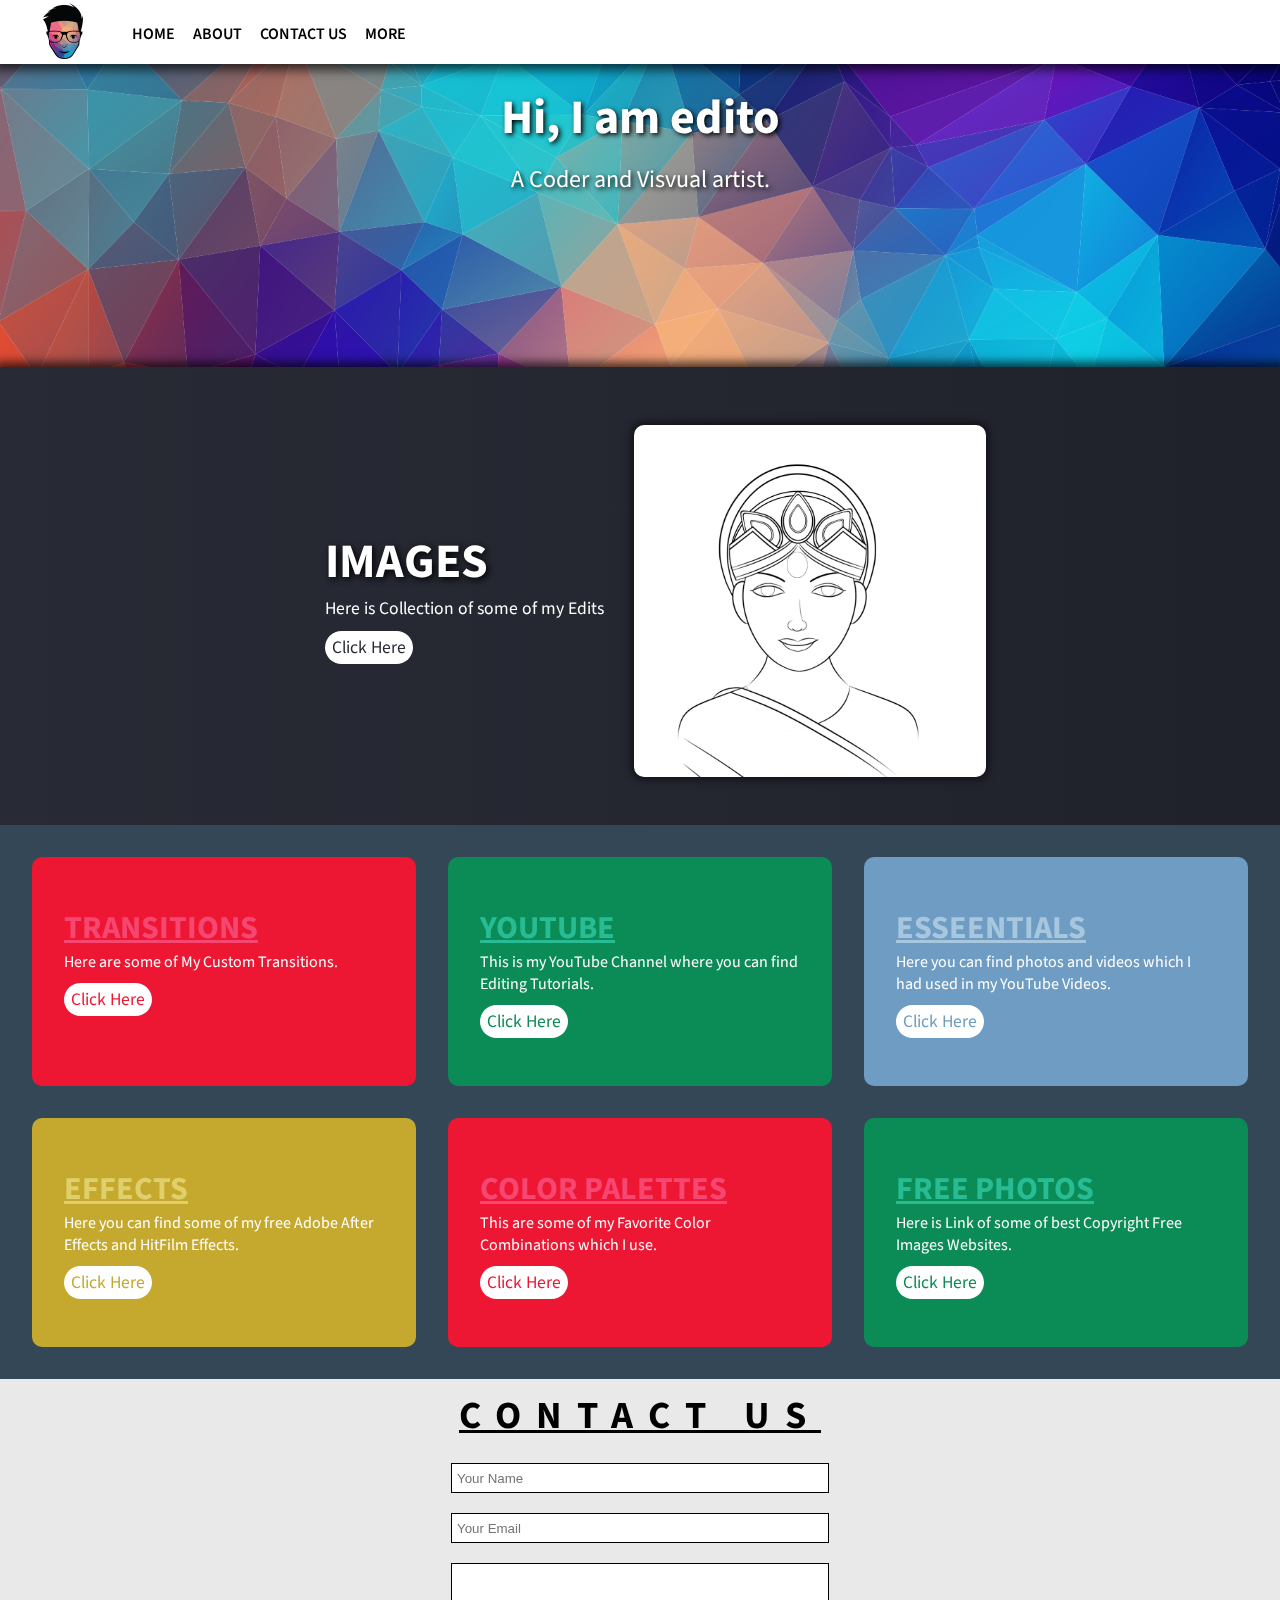
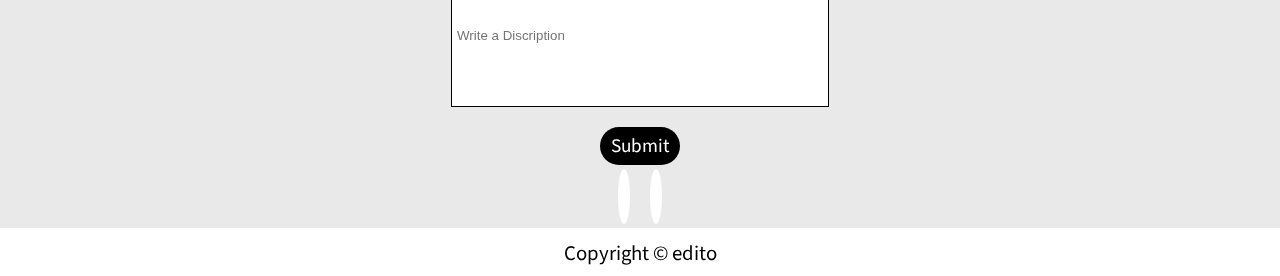
<file: index.html>
<!DOCTYPE html>
<html lang="en">

<head>
  <meta charset="UTF-8" />
  <meta http-equiv="X-UA-Compatible" content="IE=edge" />
  <meta name="viewport" content="width=device-width, initial-scale=1.0" />
  <link rel="stylesheet" href="https://cdnjs.cloudflare.com/ajax/libs/font-awesome/6.0.0-beta2/css/all.min.css"
    integrity="sha512-YWzhKL2whUzgiheMoBFwW8CKV4qpHQAEuvilg9FAn5VJUDwKZZxkJNuGM4XkWuk94WCrrwslk8yWNGmY1EduTA=="
    crossorigin="anonymous" referrerpolicy="no-referrer" />
  <link rel="preconnect" href="https://fonts.googleapis.com" />
  <link rel="preconnect" href="https://fonts.gstatic.com" crossorigin />
  <link
    href="https://fonts.googleapis.com/css2?family=Source+Sans+Pro:ital,wght@0,200;0,300;0,400;0,600;0,700;0,900;1,200;1,300;1,400;1,600;1,700;1,900&display=swap"
    rel="stylesheet" />
  <link rel="apple-touch-icon" sizes="180x180" href="/apple-touch-icon.png">
  <link rel="icon" type="image/png" sizes="32x32" href="/favicon-32x32.png">
  <link rel="icon" type="image/png" sizes="16x16" href="/favicon-16x16.png">
  <link rel="manifest" href="/site.webmanifest">

  <link rel="stylesheet" href="style.css" />
  <link rel="stylesheet" href="responsive.css" />
  <title>edito</title>
</head>

<body>
  <header>

    <nav class="nav-bar nav-h">
      <div class="logo-resp"><img src="edito logo vec.png" alt="logo" /></div>
      <ul class="nav-list nav-d-none">
        <div class="logo"><img src="edito logo vec.png" alt="logo" /></div>
        <li class="item"><a href="#">HOME</a></li>
        <li class="item"><a href="#about">ABOUT</a></li>
        <li class="item"><a href="#contact">CONTACT US</a></li>
        <li class="item"><a href="#more">MORE</a></li>
        <!-- <div class="nav-input">
            <input type="text" placeholder="Search" />
            <i class="fas fa-search"></i>
          </div> -->
      </ul>
      <div class="burger">
        <div class="line1"></div>
        <div class="line2"></div>
        <div class="line3"></div>
      </div>
    </nav>

    <div class="bg">
      <h1>Hi, I am edito</h1>
      <p>A Coder and Visvual artist.</p>
      <video preload="none" autoplay loop src="/video/editomotion(1).mp4"></video>
    </div>

  </header>

  <section class="main1">


    <div class="stuff">
      <div class="name">
        <h1>IMAGES</h1>
        <p>Here is Collection of some of my Edits</p>
        <a href="photo.html">Click Here</a>
      </div>
      <div class="nameimg">

      </div>
    </div>
  </section>


  <section>
    <div class="stuff2" id="more">

      <div class="card" style="background-color: rgb(238, 23, 51);">
        <i class="fa-dot-circle far"></i>
        <h1>TRANSITIONS</h1>
        <p>Here are some of My Custom Transitions.</p>
        <a target="_blank" href="" style="color:rgb(238, 23, 51)">Click Here</a>
      </div>

      <div class="card" style="background-color: rgb(11, 139, 86);">
        <i class="fa-dot-circle far"></i>
        <h1>YOUTUBE</h1>
        <p>This is my YouTube Channel where you can find Editing Tutorials.</p>
        <a target="_blank" href="https://www.youtube.com/channel/UCWsA_OfcT3YofQ3VmA9u3MA"
          style="color:rgb(11, 139, 86)">Click Here</a>
      </div>

      <div class="card" style="background-color: rgb(110, 156, 194);">
        <i class="fa-dot-circle far"></i>
        <h1>ESSEENTIALS</h1>
        <p>Here you can find photos and videos which I had used in my YouTube Videos.</p>
        <a href="" style="color:rgb(110, 156, 194)">Click Here</a>
      </div>

      <div class="card" style="background-color: rgb(197, 169, 46);">
        <i class="fa-dot-circle far"></i>
        <h1>EFFECTS</h1>
        <p>Here you can find some of my free Adobe After Effects and HitFilm Effects.</p>
        <a href="" style="color:rgb(197, 169, 46)" ;">Click Here</a>
      </div>

      <div class="card" style="background-color: rgb(238, 23, 51);">
        <i class="fa-dot-circle far"></i>
        <h1>COLOR PALETTES</h1>
        <p>This are some of my Favorite Color Combinations which I use.</p>
        <a href="" style="color:rgb(238, 23, 51)">Click Here</a>
      </div>

      <div class="card" style="background-color: rgb(11, 139, 86);">
        <i class="fa-dot-circle far"></i>
        <h1>FREE PHOTOS</h1>
        <p>Here is Link of some of best Copyright Free Images Websites.</p>
        <a href="" style="color:rgb(11, 139, 86)">Click Here</a>
      </div>


    </div>
  </section>

  <section id="contact">
    <h1>CONTACT US</h1>
    <div class="contactusdiv">
      <form action="" class="contactus">
        <input type="text" id="name" placeholder="Your Name">
        <input type="email" id="email" placeholder="Your Email">
        <input type="textarea" id="discription" cols="30" rows="10" placeholder="Write a Discription">
        <a class="inputsubmit" href="">Submit</a>
      </form>
    </div>

    <div class="socialmedia">
      <a target="_blank" href="https://www.instagram.com/edito_/"><i class="fa-instagram fab"> </i></a>
      <a target="_blank" href="https://www.youtube.com/channel/UCWsA_OfcT3YofQ3VmA9u3MA"><i
          class="fa-youtube fab"></i></a>
    </div>

  </section>

  <footer class="footer">Copyright &copy; edito</footer>



  <script src="app.js"></script>
</body>

</html>
</file>
<file: style.css>
* {
  margin: 0;
  padding: 0;
  box-sizing: border-box;
}

html{
    scroll-behavior: smooth;
}
    

body {
  font-family: "Source Sans Pro", sans-serif;
}



/* FOR NAVIGATION BAR */
.nav-bar {
  position: sticky;
  top: 0;
  height: 4rem;
  background-color: white;
  transition: all 0.7s ease;
  z-index: 2;
  box-shadow: 0px 0px 10px 6px rgba(0, 0, 0, 0.678);
  overflow-y: hidden;
}

.logo {
  margin: 0px 40px;
}

.logo img {
  height: 3.5rem; 
}

.logo-resp {
  display: none;
}

.nav-list {
  display: flex;
  align-items: center;
  padding: 3px;
  /* visibility: visible; */
  opacity: 100%;
  transition: opacity 0.9s ease;
}

.item{
  list-style: none;
  margin: 0px 9px;
  font-family: "Source Sans Pro", sans-serif; 
  font-weight: 600;
  font-size: 1rem;
  transition: all 0.3s ease ;
}


.item a {
  color: black;
  text-decoration: none;
  transition: all 0.9s ease;
}

.item a:hover{
  color: rgb(110, 110, 110);
  text-decoration: wavy underline;
  letter-spacing: 3px;

}

.nav-input {
  position: absolute;
  right: 50px;
}

.nav-input input {
  animation: none;
  -moz-appearance: none;
  -webkit-appearance: none;
  appearance: none;
  -moz-animation: none;
  -webkit-animation: none;
  outline: none;
  border: none;
  border-radius: 0px;
  padding: 3px 5px;
  height: 30px;
  border: 3px solid black;
  width: 250px;
}

.nav-input i {
  position: absolute;
  color: white; 
  padding: 5px 6px 0px 6px;
  background-color: black;
  height: 30px;
  width: 30px;
  /* margin: 0px 1px; */
}

.burger {
  display: none;
}

.line1,
.line2,
.line3 {
  width: 30px;
  height: 4px;
  background-color: black;
  margin: 5px;
  transition: all 0.5s ease-in;
}

.line2 {
  opacity: 100%;
  transition: all 0.7s ease-in;
}

/* FOR BACKGROUND IMAGE */
.bg {
  background: url(img/bg.png);
  /* background: rgba(204, 13, 13, 0.582) url(../img/bg.png); */
  max-height: 100%;
  /* min-height: calc(100vh - 4rem - 1.3rem ) ; */
  width: 100%;
  background-repeat: no-repeat;
  background-size: 100%;
  background-position: top;
  display: flex;
  /* background-blend-mode: overlay; */
  flex-direction: column;
  justify-content: center;
  align-items: center;
  /* position: relative; */
}

.bg video {
  mix-blend-mode: multiply;
  width: 10%;
  margin: 0px 0px 10px 0px;
}

.bg h1 {
  font-size: 3rem;
  color: white;
  margin: 20px 0px 5px 0px;
  text-align: center;
  text-shadow: 2px 2px 5px rgb(0, 0, 0);
}

.bg p {
  margin: 5px 0px 10px 0px;
  text-align: center;
  color: white;
  font-size: 1.5rem;
  text-shadow: 2px 2px 5px rgb(0, 0, 0);
}

/* FOR MAIN STUFF */
.stuff {
  /* background-color: rgb(40, 42, 53); */
  background: linear-gradient(-90deg,rgb(32, 34, 43),rgb(40, 42, 53));
  width: 100%;
  display: flex;
  justify-content: center;
  align-items: center;
  padding: 3rem 0;
  box-shadow: 0px 0px 9px 5px rgba(0, 0, 0, 0.678);
}

.name {
  color: white;
  margin: 0px 30px;
  display: flex;
  flex-direction: column;
  justify-content: center;
  align-items: flex-start;
}

.name h1 { 
  font-size: 3rem;
  color: white;
  text-shadow: 2px 2px 7px black;
}

.name p {
  font-size: 1.1rem;
  text-align: center;
}

.name a {
  background: white;
  color: rgb(40, 42, 53);
  display: inline-block;
  justify-content: center;
  align-items: center;
  text-decoration: none;
  background: white;
  font-size: 1.1rem;
  margin: 10px 0px 0px 0px;
  padding: 4px 7px;
  border-radius: 25px;
  transition: all 0.2s ease;
}

.name a:hover{
  opacity: 70%;
}

.nameimg{
  background:white url(img/matarani1.jpg); 
  background-size: cover;
  width:  22rem;
  height: 22rem;
  margin: 10px 0px 0px 0px;
  /* border: 2px solid white; */
  /* background-blend-mode: overlay; */
  box-shadow: 0px 0px 9px 2px rgba(0, 0, 0, 0.616);
  border-radius: 10px;
   
  animation: slider 12s infinite linear;

}

@keyframes slider{
    0%{
        background-image: url(img/matarani1.jpg); 
    }

    35%{
        background-image: url(img/Matarani.jpg);
    }

    75%{
        background-image: url(img/matarani2.jpg);
    }


}

/* FOR MAIN2 SECCTION */
.stuff2{
    background-color: #334756;
    /* background-image: linear-gradient(0deg, #334756,#fF4C29); */
    display: grid;
    grid-template-columns: repeat(auto-fit,minmax(340px,1fr));
    grid-gap: 2em;
    padding: 2em;
}

/* @keyframes gradient {
    from{
        background-image: linear-gradient(0deg, #334756,#fF4C29);
    }
    
    to{
        background-image: linear-gradient(0deg,#fF4C29,#334756);
    }
} */

.card{
    display: block;
    background-color: tomato;
    color: white;
    padding: 3rem 2rem;
    border-radius: 10px;
}

.card:hover{
    
    box-shadow: 0px 0px 7px 2px rgb(31, 31, 31);
}
.card i{
    font-size: 2rem;
    margin: 0px 0px 7px 0px;
}

.card h1{
    font-size: 2rem;
    /* text-align: center; */
    mix-blend-mode: soft-light;
    text-decoration: underline;
    /* mix-blend-mode: overlay; */
}

.card p{
    font-size: 1rem;
    /* text-align: center; */
  }

  .card a{
  display: inline-block;
  justify-content: center;
  align-items: center;
  text-decoration: none;
  background: white;
  font-size: 1.1rem;
  margin: 10px 0px 0px 0px;
  padding: 4px 7px;
  border-radius: 25px;
  transition: all 0.2s ease;
}

.card a:hover{
   opacity: 70%;
}
#contact{
  background-color: rgb(233, 233, 233);
    padding: 10px;
  }
  
  /* FOR CONTACT US */
  #contact h1{
    text-align: center;
    margin: 0px 0px 10px 0px;
    font-size: 2.4rem;
    letter-spacing: 15px;
    text-decoration: underline;
  }
  .contactus{
    display: flex;
    flex-direction: column;
    justify-content: center;
    align-items: center;
    margin: 0px 0px 10px 0px;
  }
  
  .contactus a{
    
    text-decoration: none;
    color: white;
    background: #000000;
    font-size: 1.2rem;
    margin: 10px 0px 0px 0px;
    display: block; 
    padding: 5px 5px 5px 11px;
    width: 5rem;
    border-radius: 25px;
    transition: all 0.4s ease
    
  }
  
  .contactus a:hover{
    background-color: rgb(238, 23, 51);
  }
  
  .contactus input{
    animation: none;
    -moz-appearance: none;
    -webkit-appearance: none;
    appearance: none;
    -moz-animation: none;
    -webkit-animation: none;
    outline: none;
    border: none;
    border-radius: 0px;
    padding: 3px 5px;
    height: 30px;
    border: 1px solid black;
    width: 30%;
    margin: 10px;
  }
  
  #discription {
    min-height: 9rem;  
  } 
  
  .socialmedia{
    display: flex;
    justify-content: center;
    align-content: center;
  }
  
  .socialmedia i{
    font-size: 1.9rem;
    margin: 5px 10px;
    transition: all 0.4s ease;
    background-color: white;
    padding: 6px;
    border-radius: 50%;
  }

.socialmedia a {
  text-decoration: none;
  color: #000000;
  display: inline;
}
 
.socialmedia a:hover{
  color: rgb(238, 23, 51);
}


/* FOR FOOTER */
.footer {
  font-family: "Source Sans Pro", sans-serif;
  text-align: center; 
  font-size: 1.3rem;
  height: 3rem;
  padding: 0.7rem 0 0 0;
  background-color: white;
}



/* FOR ANIMATION BACKGROUND */
</file>
<file: responsive.css>
@media only screen and (max-width: 800px) {
  /* FOR NAVIGATION BAR AND Header */
  .burger {
    display: block;
    position: absolute;
    right: 30px;
    top: 10px;
  }

  .line1-anim {
    transform: rotate(45deg) translate(12px, 1px);
  }

  .line3-anim {
    transform: rotate(-45deg) translate(12px, -1px);
  }
  .line2-anim {
    opacity: 0%;
    transform: translate(7px);
  }

  .logo-resp {
    display: block;
  }

  .logo-resp-resp {
    display: none;
  }

  .logo-resp img {
    margin: 2px 40px;
    height: 3rem;
  }
  .nav-bar {
    height: 12rem;
    position: relative;
  }

  .nav-d-none {
    /* display: none; */
    visibility: hidden;
    opacity: 0%;
  }

  .nav-h {
    height: 3.5rem;
  }

  .nav-list {
    flex-direction: column;
    padding: 10px;
  }

  .item {
    margin: 5px 0px;
  }

  .nav-input {
    position: static;
  }

  .nav-input input {
    width: 180px;
  }

  .bg video {
    mix-blend-mode: multiply;
    width: 15%;
    margin: 0px 0px 10px 0px;
  }

  .bg h1 {
    font-size: 2rem;
    color: white;
    margin: 20px 0px 5px 0px;
    text-align: center;
    text-shadow: 2px 2px 5px rgb(0, 0, 0);
  }

  .bg p {
    margin: 5px 0px 10px 0px;
    text-align: center;
    color: white;
    font-size: 1.2rem;
    text-shadow: 2px 2px 5px rgb(0, 0, 0);
  }

  /* FOR MAIN SECTION */

  .stuff {
    flex-direction: column;
  }
  .name {
    color: white;
    margin: 0px 30px;
    /* padding: 10px; */
    display: flex;
    flex-direction: column;
    justify-content: center;
    align-items: center;
  }

  .stuff2{
    background-color: #334756;
    /* background-image: linear-gradient(0deg, #334756,#fF4C29); */
    display: grid;
    grid-template-columns: repeat(auto-fit,minmax(270px,1fr));
    grid-gap: 2em;
    padding: 2em;
}

.nameimg{
    background-image: url(img/matarani1.jpg); 
    background-size: cover;
    width:  17rem;
    height: 19rem;
    margin: 20px 0px 0px 0px;
    border-radius: 10px;
    
    animation: slider 12s infinite linear;
  
  }

  .contactus input{
    animation: none;
   -moz-appearance: none;
   -webkit-appearance: none;
   appearance: none;
   -moz-animation: none;
   -webkit-animation: none;
   outline: none;
   border: none;
   border-radius: 0px;
   padding: 3px 5px;
   height: 30px;
   border: 1px solid black;
   width: 60%;
   margin: 10px;
 }


}

@media only screen and (max-width: 333px) {
  .bg video {
    display: none;
  }

  .bg h1 {
    font-size: 2.3rem;
    color: white;
    margin: 20px 0px 5px 0px;
    text-align: center;
    text-shadow: 2px 2px 5px rgb(0, 0, 0);
  }

  .bg p {
    margin: 5px 0px 10px 0px;
    text-align: center;
    color: white;
    font-size: 1.3rem;
    text-shadow: 2px 2px 5px rgb(0, 0, 0);
  }

  .stuff2{
    background-color: #334756;
    /* background-image: linear-gradient(0deg, #334756,#fF4C29); */
    display: grid;
    grid-template-columns: repeat(auto-fit,minmax(270px,1fr));
    grid-gap: 2em;
    padding: 0.2em;
  }
}
</file>
